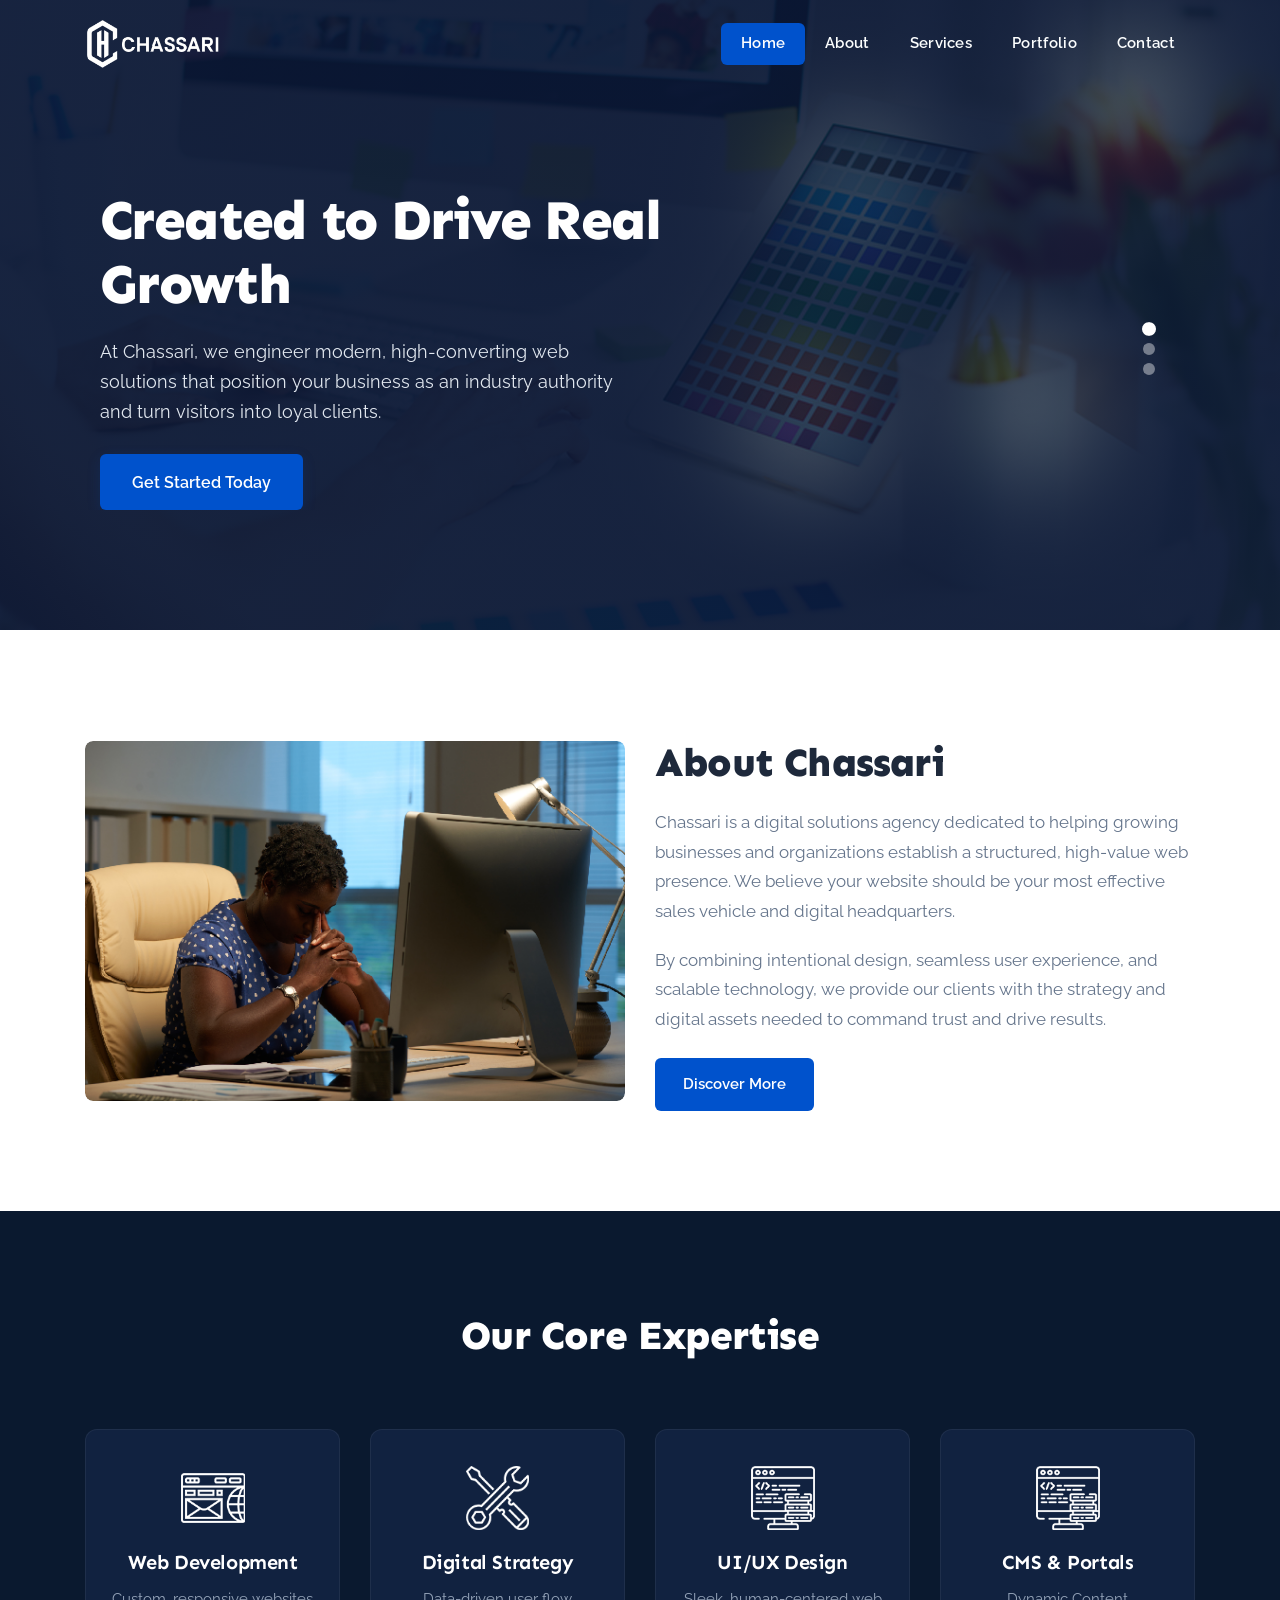
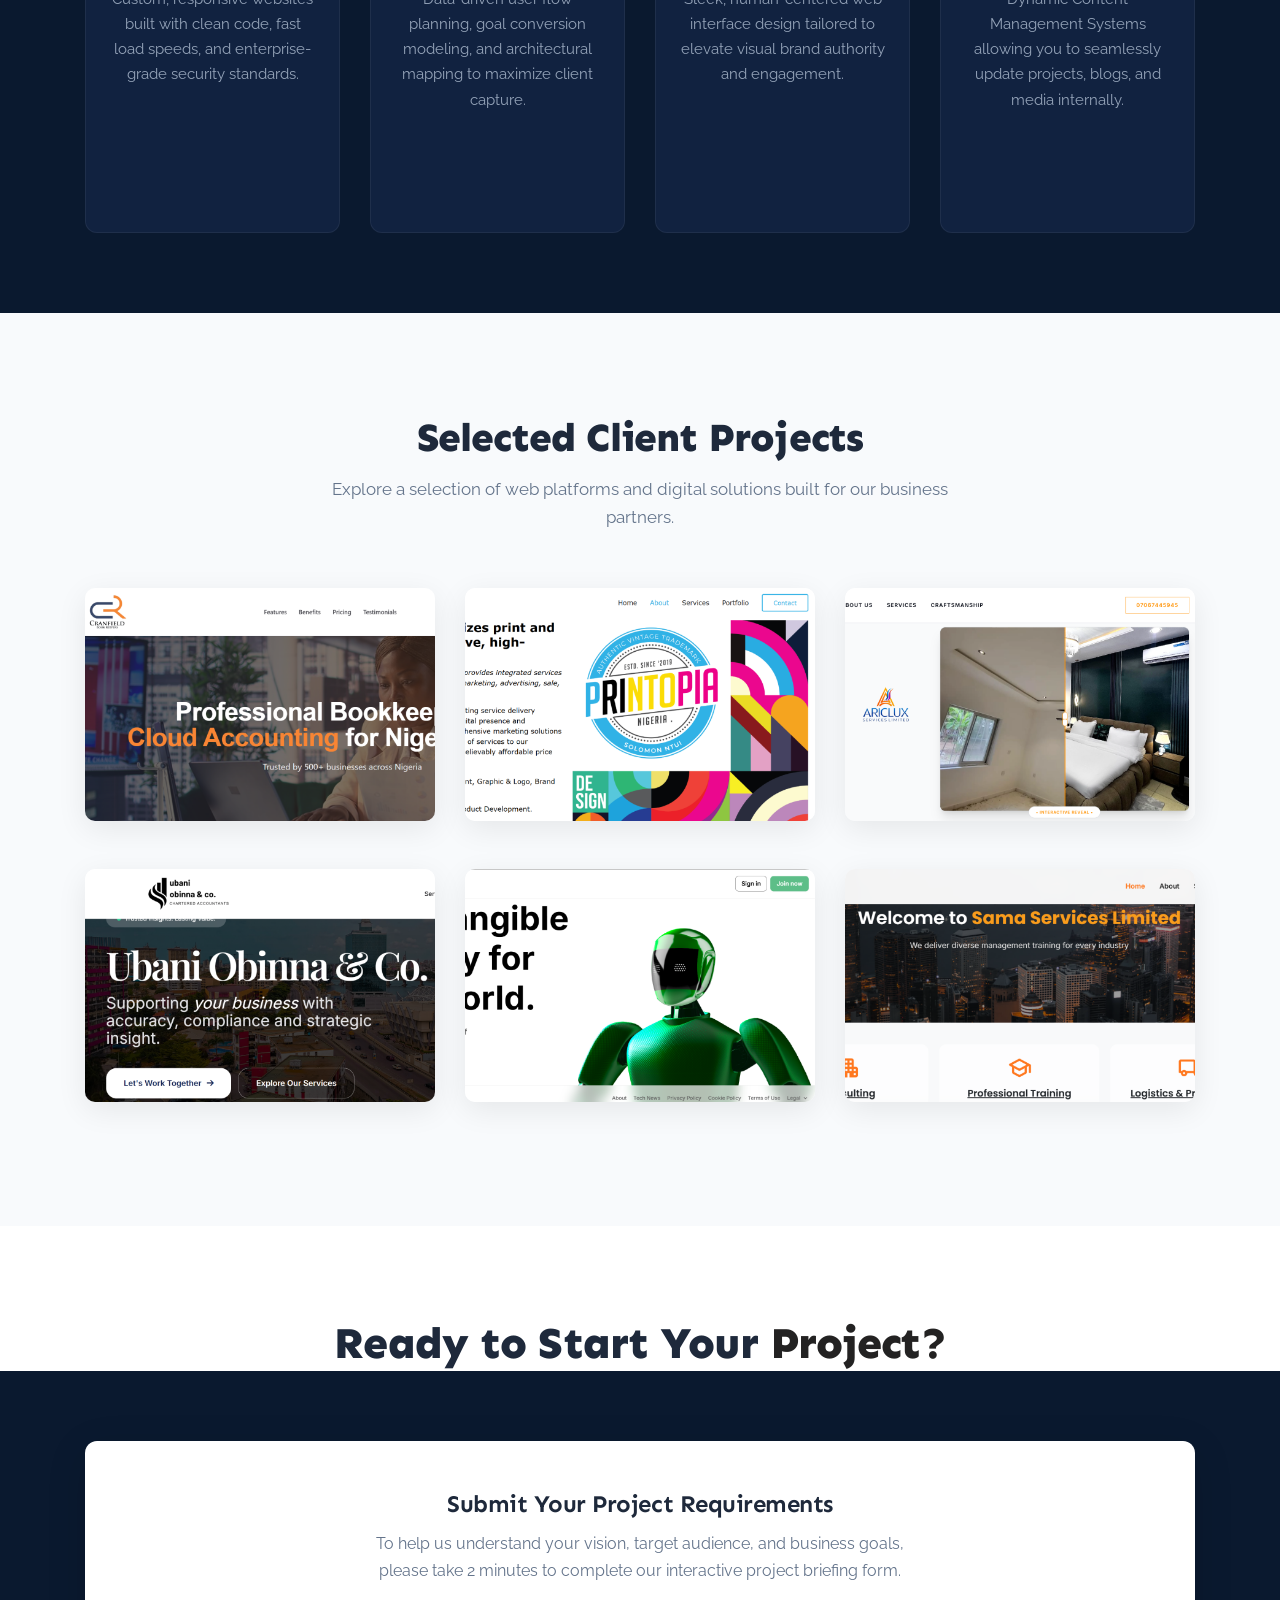
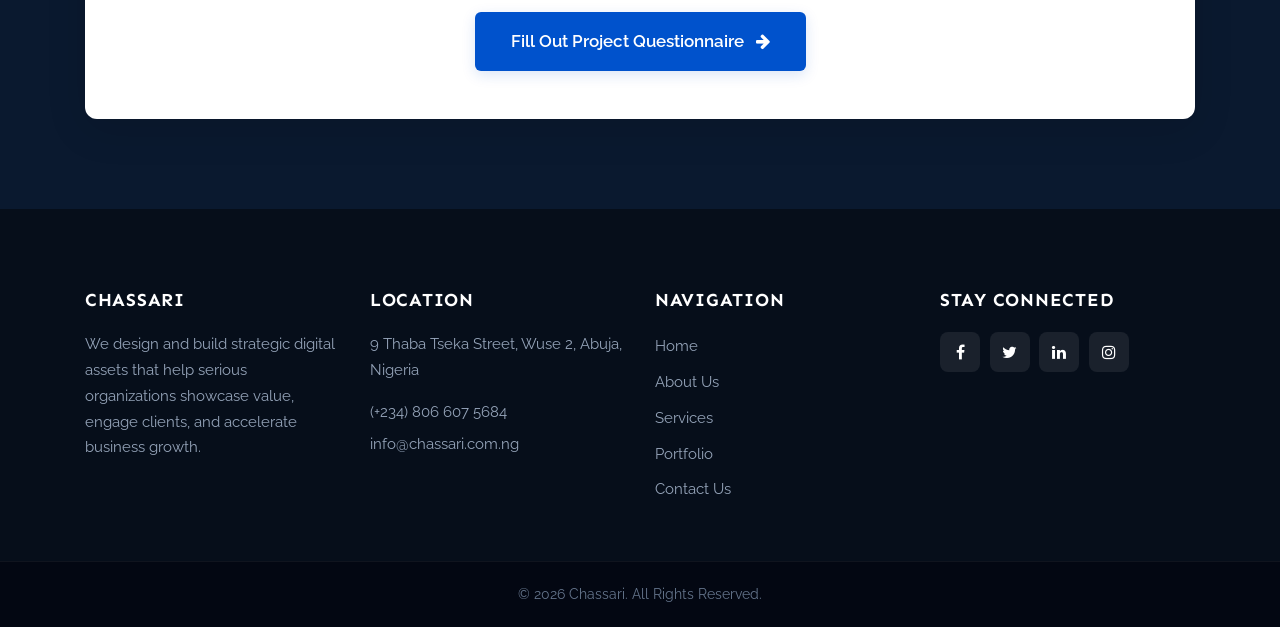
<file: index.html>
<!DOCTYPE html>
<html lang="en">
<head>
   <meta charset="utf-8">
   <meta http-equiv="X-UA-Compatible" content="IE=edge">
   <meta name="viewport" content="width=device-width, initial-scale=1, maximum-scale=5">
   <title>Chassari | Web Design & Digital Growth Solutions</title>
   <meta name="keywords" content="web design abuja, web development nigeria, business websites, digital agency abuja, custom websites">
   <meta name="description" content="Chassari builds modern, high-converting websites designed to help structured businesses generate leads and scale online.">
   <meta name="author" content="Chassari">
   <link rel="stylesheet" type="text/css" href="css/bootstrap.min.css">
   <link rel="stylesheet" type="text/css" href="css/style.css">
   <link rel="stylesheet" href="css/responsive.css">
   <link rel="icon" href="images/favicon.png" type="image/png">
   <link rel="apple-touch-icon" href="images/favicon.png">
   <link rel="stylesheet" href="https://netdna.bootstrapcdn.com/font-awesome/4.0.3/css/font-awesome.css">
   <link href="https://fonts.googleapis.com/css2?family=Raleway:wght@400;500;600;700;800&family=Sen:wght@400;700;800&display=swap" rel="stylesheet">
</head>
<body>
   <!-- Header + Banner -->
   <div class="header_section">
      <div class="container">
         <nav class="navbar navbar-expand-lg navbar-light bg-light">
            <div class="logo">
               <a href="index.html"><img src="images/logo.png" alt="Chassari Logo"></a>
            </div>
            <button class="navbar-toggler" type="button" data-toggle="collapse" data-target="#navbarSupportedContent" aria-controls="navbarSupportedContent" aria-expanded="false" aria-label="Toggle navigation">
               <span class="navbar-toggler-icon"></span>
            </button>
            <div class="collapse navbar-collapse" id="navbarSupportedContent">
               <ul class="navbar-nav ml-auto">
                  <li class="nav-item active">
                     <a class="nav-link" href="index.html">Home</a>
                  </li>
                  <li class="nav-item">
                     <a class="nav-link" href="about.html">About</a>
                  </li>
                  <li class="nav-item">
                     <a class="nav-link" href="services.html">Services</a>
                  </li>
                  <li class="nav-item">
                     <a class="nav-link" href="portfolio.html">Portfolio</a>
                  </li>
                  <li class="nav-item">
                     <a class="nav-link" href="contact.html">Contact</a>
                  </li>
				  
               </ul>
            </div>
         </nav>
      </div>

      <div class="banner_section layout_padding">
         <section class="slide-wrapper">
            <div class="container">
               <div id="myCarousel" class="carousel slide" data-ride="carousel">
                  <ol class="carousel-indicators">
                     <li data-target="#myCarousel" data-slide-to="0" class="active"></li>
                     <li data-target="#myCarousel" data-slide-to="1"></li>
                     <li data-target="#myCarousel" data-slide-to="2"></li>
                  </ol>
                  <div class="carousel-inner">
                     <div class="carousel-item active">
                        <div class="container">
                           <div class="row">
                              <div class="col-sm-12">
                                 <div class="banner_taital_main">
                                    <h1 class="banner_taital">Created to Drive Real Growth</h1>
                                    <p class="banner_text">At Chassari, we engineer modern, high-converting web solutions that position your business as an industry authority and turn visitors into loyal clients.</p>
                                    <div class="btn_main">
                                       <div class="contact_bt"><a href="contact.html">Get Started Today</a></div>
                                    </div>
                                 </div>
                              </div>
                           </div>
                        </div>
                     </div>
                     <div class="carousel-item">
                        <div class="container">
                           <div class="row">
                              <div class="col-sm-12">
                                 <div class="banner_taital_main">
                                    <h1 class="banner_taital">Transform Your Online Presence</h1>
                                    <p class="banner_text">Move beyond basic templates. We create bespoke digital platforms structured specifically around your unique operational goals.</p>
                                    <div class="contact_bt"><a href="portfolio.html">View Our Work</a></div>
                                 </div>
                              </div>
                           </div>
                        </div>
                     </div>
                     <div class="carousel-item">
                        <div class="container">
                           <div class="row">
                              <div class="col-sm-12">
                                 <div class="banner_taital_main">
                                    <h1 class="banner_taital">High-Impact Web Presence</h1>
                                    <p class="banner_text">From corporate brands to dynamic organizations, we build fast, secure, and responsive web platforms that deliver high return on investment.</p>
                                    <div class="contact_bt"><a href="contact.html">Request a Proposal</a></div>
                                 </div>
                              </div>
                           </div>
                        </div>
                     </div>
                  </div>
               </div>
            </div>
         </section>
      </div>
   </div>

   <!-- About -->
   <div class="about_section layout_padding">
      <div class="container">
         <div class="row align-items-center">
            <div class="col-md-6">
               <div class="about_img"><img src="images/about-img.png" alt="About Chassari"></div>
            </div>
            <div class="col-md-6">
               <h1 class="about_taital">About Chassari</h1>
               <p class="about_text">Chassari is a digital solutions agency dedicated to helping growing businesses and organizations establish a structured, high-value web presence. We believe your website should be your most effective sales vehicle and digital headquarters.</p>
               <p class="about_text">By combining intentional design, seamless user experience, and scalable technology, we provide our clients with the strategy and digital assets needed to command trust and drive results.</p>
               <div class="read_bt_1"><a href="about.html">Discover More</a></div>
            </div>
         </div>
      </div>
   </div>

   <!-- Services -->
   <div class="services_section layout_padding">
      <div class="container">
         <div class="row">
            <div class="col-sm-12">
               <h1 class="services_taital">Our Core Expertise</h1>
            </div>
         </div>
         <div class="services_section_2">
            <div class="row">
               <div class="col-lg-3 col-sm-6">
                  <div class="box_main">
                     <div class="service_img"><img src="images/icon-1.png" alt="Web Development Icon"></div>
                     <h4 class="development_text">Web Development</h4>
                     <p class="services_text">Custom, responsive websites built with clean code, fast load speeds, and enterprise-grade security standards.</p>
                     <div class="readmore_bt"><a href="services.html">Learn More</a></div>
                  </div>
               </div>
               <div class="col-lg-3 col-sm-6">
                  <div class="box_main">
                     <div class="service_img"><img src="images/icon-2.png" alt="Strategy Icon"></div>
                     <h4 class="development_text">Digital Strategy</h4>
                     <p class="services_text">Data-driven user flow planning, goal conversion modeling, and architectural mapping to maximize client capture.</p>
                     <div class="readmore_bt"><a href="services.html">Learn More</a></div>
                  </div>
               </div>
               <div class="col-lg-3 col-sm-6">
                  <div class="box_main">
                     <div class="service_img"><img src="images/icon-3.png" alt="UI/UX Design Icon"></div>
                     <h4 class="development_text">UI/UX Design</h4>
                     <p class="services_text">Sleek, human-centered web interface design tailored to elevate visual brand authority and engagement.</p>
                     <div class="readmore_bt"><a href="services.html">Learn More</a></div>
                  </div>
               </div>
               <div class="col-lg-3 col-sm-6">
                  <div class="box_main">
                     <div class="service_img"><img src="images/icon-3.png" alt="CMS Solutions Icon"></div>
                     <h4 class="development_text">CMS & Portals</h4>
                     <p class="services_text">Dynamic Content Management Systems allowing you to seamlessly update projects, blogs, and media internally.</p>
                     <div class="readmore_bt"><a href="services.html">Learn More</a></div>
                  </div>
               </div>
            </div>
         </div>
      </div>
   </div>

   <!-- Portfolio -->
   <div class="portfolio_section layout_padding">
      <div class="container">
         <div class="row">
            <div class="col-md-12">
               <h1 class="portfolio_taital">Selected Client Projects</h1>
               <p class="portfolio_text">Explore a selection of web platforms and digital solutions built for our business partners.</p>
            </div>
         </div>
      </div>
      <div class="portfolio_section_2 layout_padding">
         <div class="container">
            <div class="pets_section">
               <div class="pets_section_2">
                  <div class="row">
                     <div class="col-md-4">
                        <div class="container_main">
                           <img src="images/img-1.png" alt="Cranfield Bookkeepers" class="image">
                           <a href="https://cranfieldbookkeepers.com" target="_blank" rel="noopener noreferrer">
                              <div class="overlay">
                                 <div class="text">
                                    <h4 class="some_text"><i class="fa fa-link" aria-hidden="true"></i></h4>
                                    <h4 class="some_text">Cranfield Bookkeepers</h4>
                                 </div>
                              </div>
                           </a>
                        </div>
                     </div>
                     <div class="col-md-4">
                        <div class="container_main">
                           <img src="images/img-2.png" alt="Printopia" class="image">
                           <a href="https://printopialtd.com" target="_blank" rel="noopener noreferrer">
                              <div class="overlay">
                                 <div class="text">
                                    <h4 class="some_text"><i class="fa fa-link" aria-hidden="true"></i></h4>
                                    <h4 class="some_text">Printopia</h4>
                                 </div>
                              </div>
                           </a>
                        </div>
                     </div>
                     <div class="col-md-4">
                        <div class="container_main">
                           <img src="images/img-3.png" alt="AricLux Services" class="image">
                           <a href="https://aricluxservices.com/" target="_blank" rel="noopener noreferrer">
                              <div class="overlay">
                                 <div class="text">
                                    <h4 class="some_text"><i class="fa fa-link" aria-hidden="true"></i></h4>
                                    <h4 class="some_text">AricLux Services</h4>
                                 </div>
                              </div>
                           </a>
                        </div>
                     </div>
                  </div>
               </div>
               <div class="pets_section_2">
                  <div class="row">
                     <div class="col-md-4">
                        <div class="container_main">
                           <img src="images/img-5.png" alt="Ubani Obinna & Co" class="image">
                           <a href="https://ubaniobinna.com" target="_blank" rel="noopener noreferrer">
                              <div class="overlay">
                                 <div class="text">
                                    <h4 class="some_text"><i class="fa fa-link" aria-hidden="true"></i></h4>
                                    <h4 class="some_text">Ubani Obinna & Co</h4>
                                 </div>
                              </div>
                           </a>
                        </div>
                     </div>
                     <div class="col-md-4">
                        <div class="container_main">
                           <img src="images/img-6.png" alt="Nuodex" class="image">
                           <a href="https://nuodex.com/" target="_blank" rel="noopener noreferrer">
                              <div class="overlay">
                                 <div class="text">
                                    <h4 class="some_text"><i class="fa fa-link" aria-hidden="true"></i></h4>
                                    <h4 class="some_text">Nuodex</h4>
                                 </div>
                              </div>
                           </a>
                        </div>
                     </div>
                     <div class="col-md-4">
                        <div class="container_main">
                           <img src="images/img-4.png" alt="Sama Services" class="image">
                           <a href="https://samaservicesltd.com" target="_blank" rel="noopener noreferrer">
                              <div class="overlay">
                                 <div class="text">
                                    <h4 class="some_text"><i class="fa fa-link" aria-hidden="true"></i></h4>
                                    <h4 class="some_text">Sama Services</h4>
                                 </div>
                              </div>
                           </a>
                        </div>
                     </div>
                  </div>
               </div>
            </div>
         </div>
      </div>
   </div>

   <!-- Contact CTA -->
   <div class="contact_section layout_padding">
      <div class="container">
         <div class="row">
            <div class="col-sm-12">
               <h1 class="contact_taital">Ready to Start Your <span style="color: #232222;">Project?</span></h1>
            </div>
         </div>
      </div>
   </div>
   <div class="contact_section_2">
      <div class="container">
         <div class="row">
            <div class="col-md-12">
               <div class="mail_section map_form_container">
                  <h2>Submit Your Project Requirements</h2>
                  <p>To help us understand your vision, target audience, and business goals, please take 2 minutes to complete our interactive project briefing form.</p>
                  <div>
                     <a href="https://forms.gle/LERHm6ijwCFLnTqZA" target="_blank" rel="noopener noreferrer" class="send_bt active">
                        Fill Out Project Questionnaire <i class="fa fa-arrow-right" aria-hidden="true" style="margin-left: 8px;"></i>
                     </a>
                  </div>
               </div>
            </div>
         </div>
      </div>
   </div>

   <!-- Footer -->
   <div class="footer_section layout_padding">
      <div class="container">
         <div class="footer_section_2">
            <div class="row">
               <div class="col-lg-3 col-sm-6">
                  <h2 class="useful_text">Chassari</h2>
                  <p class="lorem_text">We design and build strategic digital assets that help serious organizations showcase value, engage clients, and accelerate business growth.</p>
               </div>
               <div class="col-lg-3 col-sm-6">
                  <h2 class="useful_text">Location</h2>
                  <p class="dummy_text">9 Thaba Tseka Street, Wuse 2, Abuja, Nigeria</p>
                  <div class="location_text"><a href="tel:+2348066075684">(+234) 806 607 5684</a></div>
                  <div class="location_text"><a href="mailto:info@chassari.com.ng">info@chassari.com.ng</a></div>
               </div>
               <div class="col-lg-3 col-sm-6">
                  <h2 class="useful_text">Navigation</h2>
                  <div class="footer_menu">
                     <ul>
                        <li><a href="index.html">Home</a></li>
                        <li><a href="about.html">About Us</a></li>
                        <li><a href="services.html">Services</a></li>
                        <li><a href="portfolio.html">Portfolio</a></li>
                        <li><a href="contact.html">Contact Us</a></li>
                     </ul>
                  </div>
               </div>
               <div class="col-lg-3 col-sm-6">
                  <h2 class="useful_text">Stay Connected</h2>
                  <div class="social_icon">
                     <ul>
                        <li><a href="#" aria-label="Facebook"><i class="fa fa-facebook" aria-hidden="true"></i></a></li>
                        <li><a href="#" aria-label="Twitter"><i class="fa fa-twitter" aria-hidden="true"></i></a></li>
                        <li><a href="#" aria-label="LinkedIn"><i class="fa fa-linkedin" aria-hidden="true"></i></a></li>
                        <li><a href="#" aria-label="Instagram"><i class="fa fa-instagram" aria-hidden="true"></i></a></li>
                     </ul>
                  </div>
               </div>
            </div>
         </div>
      </div>
   </div>

   <div class="copyright_section">
      <div class="container">
         <div class="row">
            <div class="col-sm-12">
               <p class="copyright_text">&copy; 2026 Chassari. All Rights Reserved.</p>
            </div>
         </div>
      </div>
   </div>

   <script src="js/jquery.min.js"></script>
   <script src="js/popper.min.js"></script>
   <script src="js/bootstrap.bundle.min.js"></script>
   <script src="js/jquery-3.0.0.min.js"></script>
   <script src="js/plugin.js"></script>
</body>
</html>
</file>
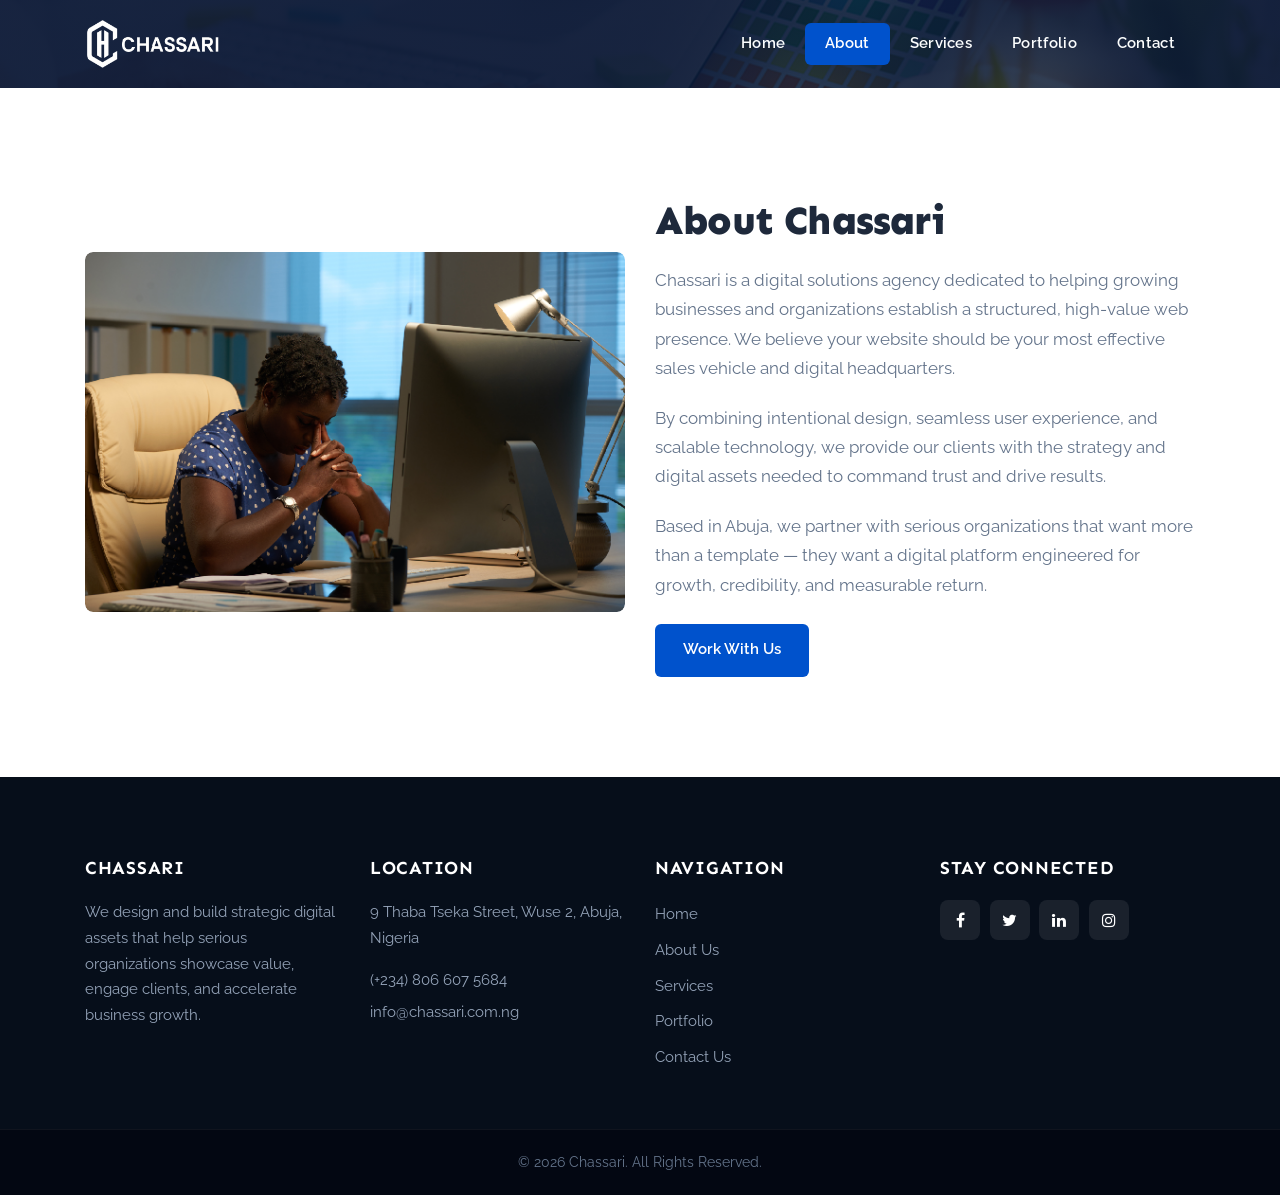
<file: about.html>
<!DOCTYPE html>
<html lang="en">
<head>
   <meta charset="utf-8">
   <meta http-equiv="X-UA-Compatible" content="IE=edge">
   <meta name="viewport" content="width=device-width, initial-scale=1, maximum-scale=5">
   <title>About Us | Chassari – Web Design & Digital Growth</title>
   <meta name="keywords" content="about chassari, web design abuja, digital agency nigeria">
   <meta name="description" content="Learn about Chassari – a digital solutions agency helping businesses build high-value web presence and drive growth.">
   <meta name="author" content="Chassari">
   <link rel="stylesheet" type="text/css" href="css/bootstrap.min.css">
   <link rel="stylesheet" type="text/css" href="css/style.css">
   <link rel="stylesheet" href="css/responsive.css">
   <link rel="icon" href="images/favicon.png" type="image/png">
   <link rel="apple-touch-icon" href="images/favicon.png">
   <link rel="stylesheet" href="https://netdna.bootstrapcdn.com/font-awesome/4.0.3/css/font-awesome.css">
   <link href="https://fonts.googleapis.com/css2?family=Raleway:wght@400;500;600;700;800&family=Sen:wght@400;700;800&display=swap" rel="stylesheet">
</head>
<body>
   <div class="header_section">
      <div class="container">
         <nav class="navbar navbar-expand-lg navbar-light bg-light">
            <div class="logo">
               <a href="index.html"><img src="images/logo.png" alt="Chassari Logo"></a>
            </div>
            <button class="navbar-toggler" type="button" data-toggle="collapse" data-target="#navbarSupportedContent" aria-controls="navbarSupportedContent" aria-expanded="false" aria-label="Toggle navigation">
               <span class="navbar-toggler-icon"></span>
            </button>
            <div class="collapse navbar-collapse" id="navbarSupportedContent">
               <ul class="navbar-nav ml-auto">
                  <li class="nav-item">
                     <a class="nav-link" href="index.html">Home</a>
                  </li>
                  <li class="nav-item active">
                     <a class="nav-link" href="about.html">About</a>
                  </li>
                  <li class="nav-item">
                     <a class="nav-link" href="services.html">Services</a>
                  </li>
                  <li class="nav-item">
                     <a class="nav-link" href="portfolio.html">Portfolio</a>
                  </li>
                  <li class="nav-item">
                     <a class="nav-link" href="contact.html">Contact</a>
                  </li>
               </ul>
            </div>
         </nav>
      </div>
   </div>

   <div class="about_section layout_padding">
      <div class="container">
         <div class="row align-items-center">
            <div class="col-md-6">
               <div class="about_img"><img src="images/about-img.png" alt="About Chassari"></div>
            </div>
            <div class="col-md-6">
               <h1 class="about_taital">About Chassari</h1>
               <p class="about_text">Chassari is a digital solutions agency dedicated to helping growing businesses and organizations establish a structured, high-value web presence. We believe your website should be your most effective sales vehicle and digital headquarters.</p>
               <p class="about_text">By combining intentional design, seamless user experience, and scalable technology, we provide our clients with the strategy and digital assets needed to command trust and drive results.</p>
               <p class="about_text">Based in Abuja, we partner with serious organizations that want more than a template — they want a digital platform engineered for growth, credibility, and measurable return.</p>
               <div class="read_bt_1"><a href="contact.html">Work With Us</a></div>
            </div>
         </div>
      </div>
   </div>

   <div class="footer_section layout_padding">
      <div class="container">
         <div class="footer_section_2">
            <div class="row">
               <div class="col-lg-3 col-sm-6">
                  <h2 class="useful_text">Chassari</h2>
                  <p class="lorem_text">We design and build strategic digital assets that help serious organizations showcase value, engage clients, and accelerate business growth.</p>
               </div>
               <div class="col-lg-3 col-sm-6">
                  <h2 class="useful_text">Location</h2>
                  <p class="dummy_text">9 Thaba Tseka Street, Wuse 2, Abuja, Nigeria</p>
                  <div class="location_text"><a href="tel:+2348066075684">(+234) 806 607 5684</a></div>
                  <div class="location_text"><a href="mailto:info@chassari.com.ng">info@chassari.com.ng</a></div>
               </div>
               <div class="col-lg-3 col-sm-6">
                  <h2 class="useful_text">Navigation</h2>
                  <div class="footer_menu">
                     <ul>
                        <li><a href="index.html">Home</a></li>
                        <li><a href="about.html">About Us</a></li>
                        <li><a href="services.html">Services</a></li>
                        <li><a href="portfolio.html">Portfolio</a></li>
                        <li><a href="contact.html">Contact Us</a></li>
                     </ul>
                  </div>
               </div>
               <div class="col-lg-3 col-sm-6">
                  <h2 class="useful_text">Stay Connected</h2>
                  <div class="social_icon">
                     <ul>
                        <li><a href="#" aria-label="Facebook"><i class="fa fa-facebook" aria-hidden="true"></i></a></li>
                        <li><a href="#" aria-label="Twitter"><i class="fa fa-twitter" aria-hidden="true"></i></a></li>
                        <li><a href="#" aria-label="LinkedIn"><i class="fa fa-linkedin" aria-hidden="true"></i></a></li>
                        <li><a href="#" aria-label="Instagram"><i class="fa fa-instagram" aria-hidden="true"></i></a></li>
                     </ul>
                  </div>
               </div>
            </div>
         </div>
      </div>
   </div>

   <div class="copyright_section">
      <div class="container">
         <div class="row">
            <div class="col-sm-12">
               <p class="copyright_text">&copy; 2026 Chassari. All Rights Reserved.</p>
            </div>
         </div>
      </div>
   </div>

   <script src="js/jquery.min.js"></script>
   <script src="js/popper.min.js"></script>
   <script src="js/bootstrap.bundle.min.js"></script>
   <script src="js/jquery-3.0.0.min.js"></script>
   <script src="js/plugin.js"></script>
</body>
</html>
</file>
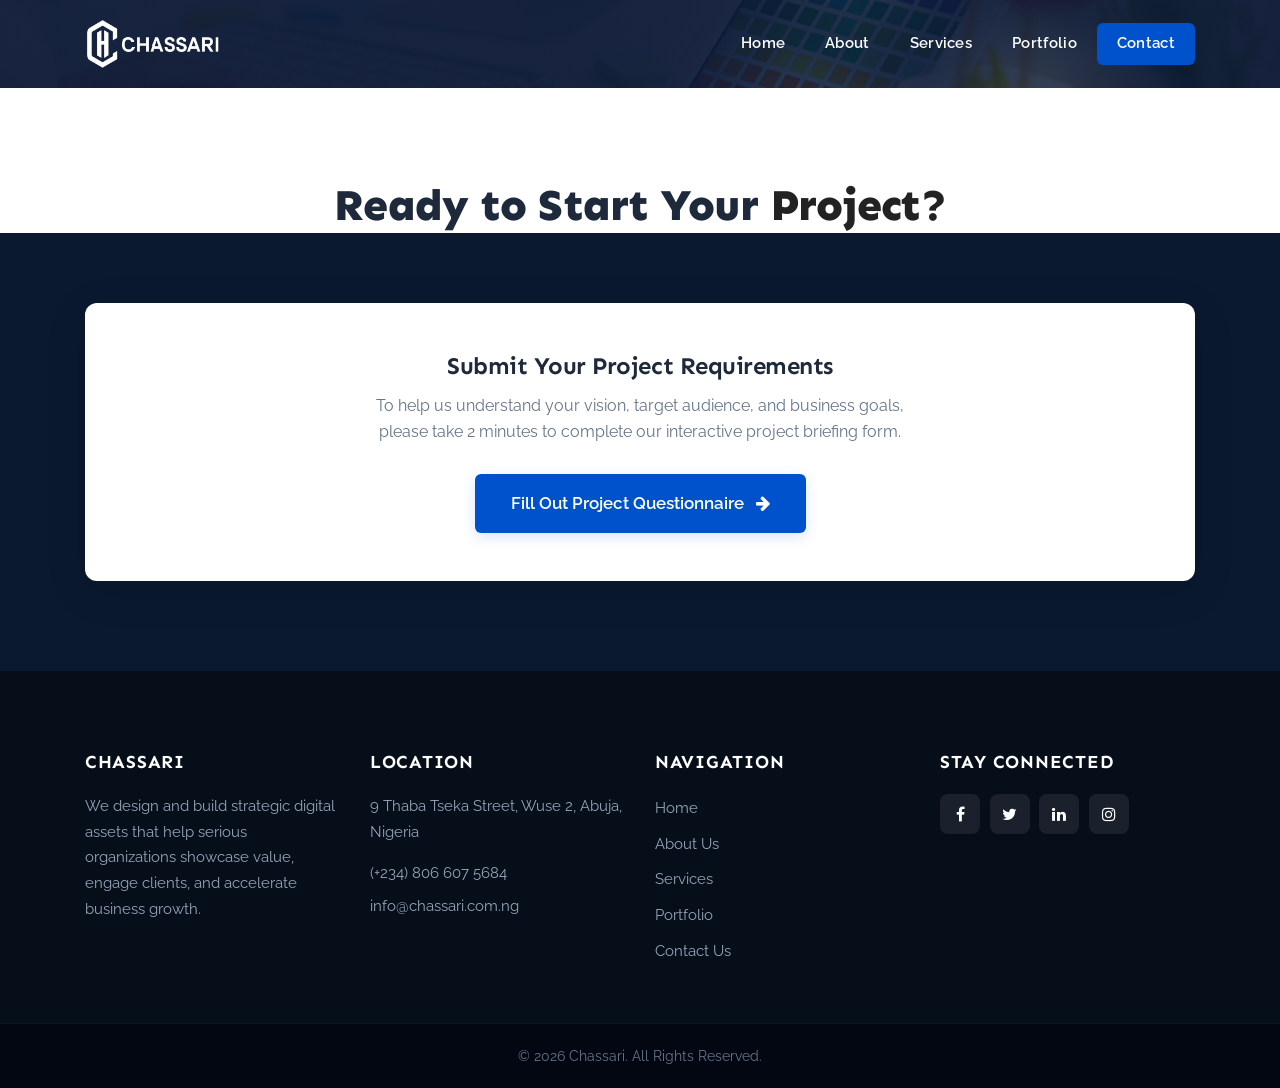
<file: contact.html>
<!DOCTYPE html>
<html lang="en">
<head>
   <meta charset="utf-8">
   <meta http-equiv="X-UA-Compatible" content="IE=edge">
   <meta name="viewport" content="width=device-width, initial-scale=1, maximum-scale=5">
   <title>Contact | Chassari – Start Your Project</title>
   <meta name="keywords" content="contact chassari, web design quote, project brief abuja">
   <meta name="description" content="Ready to start your project? Submit your requirements via our project questionnaire or reach out to the Chassari team in Abuja.">
   <meta name="author" content="Chassari">
   <link rel="stylesheet" type="text/css" href="css/bootstrap.min.css">
   <link rel="stylesheet" type="text/css" href="css/style.css">
   <link rel="stylesheet" href="css/responsive.css">
   <link rel="icon" href="images/favicon.png" type="image/png">
   <link rel="apple-touch-icon" href="images/favicon.png">
   <link rel="stylesheet" href="https://netdna.bootstrapcdn.com/font-awesome/4.0.3/css/font-awesome.css">
   <link href="https://fonts.googleapis.com/css2?family=Raleway:wght@400;500;600;700;800&family=Sen:wght@400;700;800&display=swap" rel="stylesheet">
</head>
<body>
   <div class="header_section">
      <div class="container">
         <nav class="navbar navbar-expand-lg navbar-light bg-light">
            <div class="logo">
               <a href="index.html"><img src="images/logo.png" alt="Chassari Logo"></a>
            </div>
            <button class="navbar-toggler" type="button" data-toggle="collapse" data-target="#navbarSupportedContent" aria-controls="navbarSupportedContent" aria-expanded="false" aria-label="Toggle navigation">
               <span class="navbar-toggler-icon"></span>
            </button>
            <div class="collapse navbar-collapse" id="navbarSupportedContent">
               <ul class="navbar-nav ml-auto">
                  <li class="nav-item">
                     <a class="nav-link" href="index.html">Home</a>
                  </li>
                  <li class="nav-item">
                     <a class="nav-link" href="about.html">About</a>
                  </li>
                  <li class="nav-item">
                     <a class="nav-link" href="services.html">Services</a>
                  </li>
                  <li class="nav-item">
                     <a class="nav-link" href="portfolio.html">Portfolio</a>
                  </li>
                  <li class="nav-item active">
                     <a class="nav-link" href="contact.html">Contact</a>
                  </li>
               </ul>
            </div>
         </nav>
      </div>
   </div>

   <div class="contact_section layout_padding">
      <div class="container">
         <div class="row">
            <div class="col-sm-12">
               <h1 class="contact_taital">Ready to Start Your <span style="color: #232222;">Project?</span></h1>
            </div>
         </div>
      </div>
   </div>
   <div class="contact_section_2">
      <div class="container">
         <div class="row">
            <div class="col-md-12">
               <div class="mail_section map_form_container">
                  <h2>Submit Your Project Requirements</h2>
                  <p>To help us understand your vision, target audience, and business goals, please take 2 minutes to complete our interactive project briefing form.</p>
                  <div>
                     <a href="https://forms.gle/LERHm6ijwCFLnTqZA" target="_blank" rel="noopener noreferrer" class="send_bt active">
                        Fill Out Project Questionnaire <i class="fa fa-arrow-right" aria-hidden="true" style="margin-left: 8px;"></i>
                     </a>
                  </div>
               </div>
            </div>
         </div>
      </div>
   </div>

   <div class="footer_section layout_padding">
      <div class="container">
         <div class="footer_section_2">
            <div class="row">
               <div class="col-lg-3 col-sm-6">
                  <h2 class="useful_text">Chassari</h2>
                  <p class="lorem_text">We design and build strategic digital assets that help serious organizations showcase value, engage clients, and accelerate business growth.</p>
               </div>
               <div class="col-lg-3 col-sm-6">
                  <h2 class="useful_text">Location</h2>
                  <p class="dummy_text">9 Thaba Tseka Street, Wuse 2, Abuja, Nigeria</p>
                  <div class="location_text"><a href="tel:+2348066075684">(+234) 806 607 5684</a></div>
                  <div class="location_text"><a href="mailto:info@chassari.com.ng">info@chassari.com.ng</a></div>
               </div>
               <div class="col-lg-3 col-sm-6">
                  <h2 class="useful_text">Navigation</h2>
                  <div class="footer_menu">
                     <ul>
                        <li><a href="index.html">Home</a></li>
                        <li><a href="about.html">About Us</a></li>
                        <li><a href="services.html">Services</a></li>
                        <li><a href="portfolio.html">Portfolio</a></li>
                        <li><a href="contact.html">Contact Us</a></li>
                     </ul>
                  </div>
               </div>
               <div class="col-lg-3 col-sm-6">
                  <h2 class="useful_text">Stay Connected</h2>
                  <div class="social_icon">
                     <ul>
                        <li><a href="#" aria-label="Facebook"><i class="fa fa-facebook" aria-hidden="true"></i></a></li>
                        <li><a href="#" aria-label="Twitter"><i class="fa fa-twitter" aria-hidden="true"></i></a></li>
                        <li><a href="#" aria-label="LinkedIn"><i class="fa fa-linkedin" aria-hidden="true"></i></a></li>
                        <li><a href="#" aria-label="Instagram"><i class="fa fa-instagram" aria-hidden="true"></i></a></li>
                     </ul>
                  </div>
               </div>
            </div>
         </div>
      </div>
   </div>

   <div class="copyright_section">
      <div class="container">
         <div class="row">
            <div class="col-sm-12">
               <p class="copyright_text">&copy; 2026 Chassari. All Rights Reserved.</p>
            </div>
         </div>
      </div>
   </div>

   <script src="js/jquery.min.js"></script>
   <script src="js/popper.min.js"></script>
   <script src="js/bootstrap.bundle.min.js"></script>
   <script src="js/jquery-3.0.0.min.js"></script>
   <script src="js/plugin.js"></script>
</body>
</html>
</file>
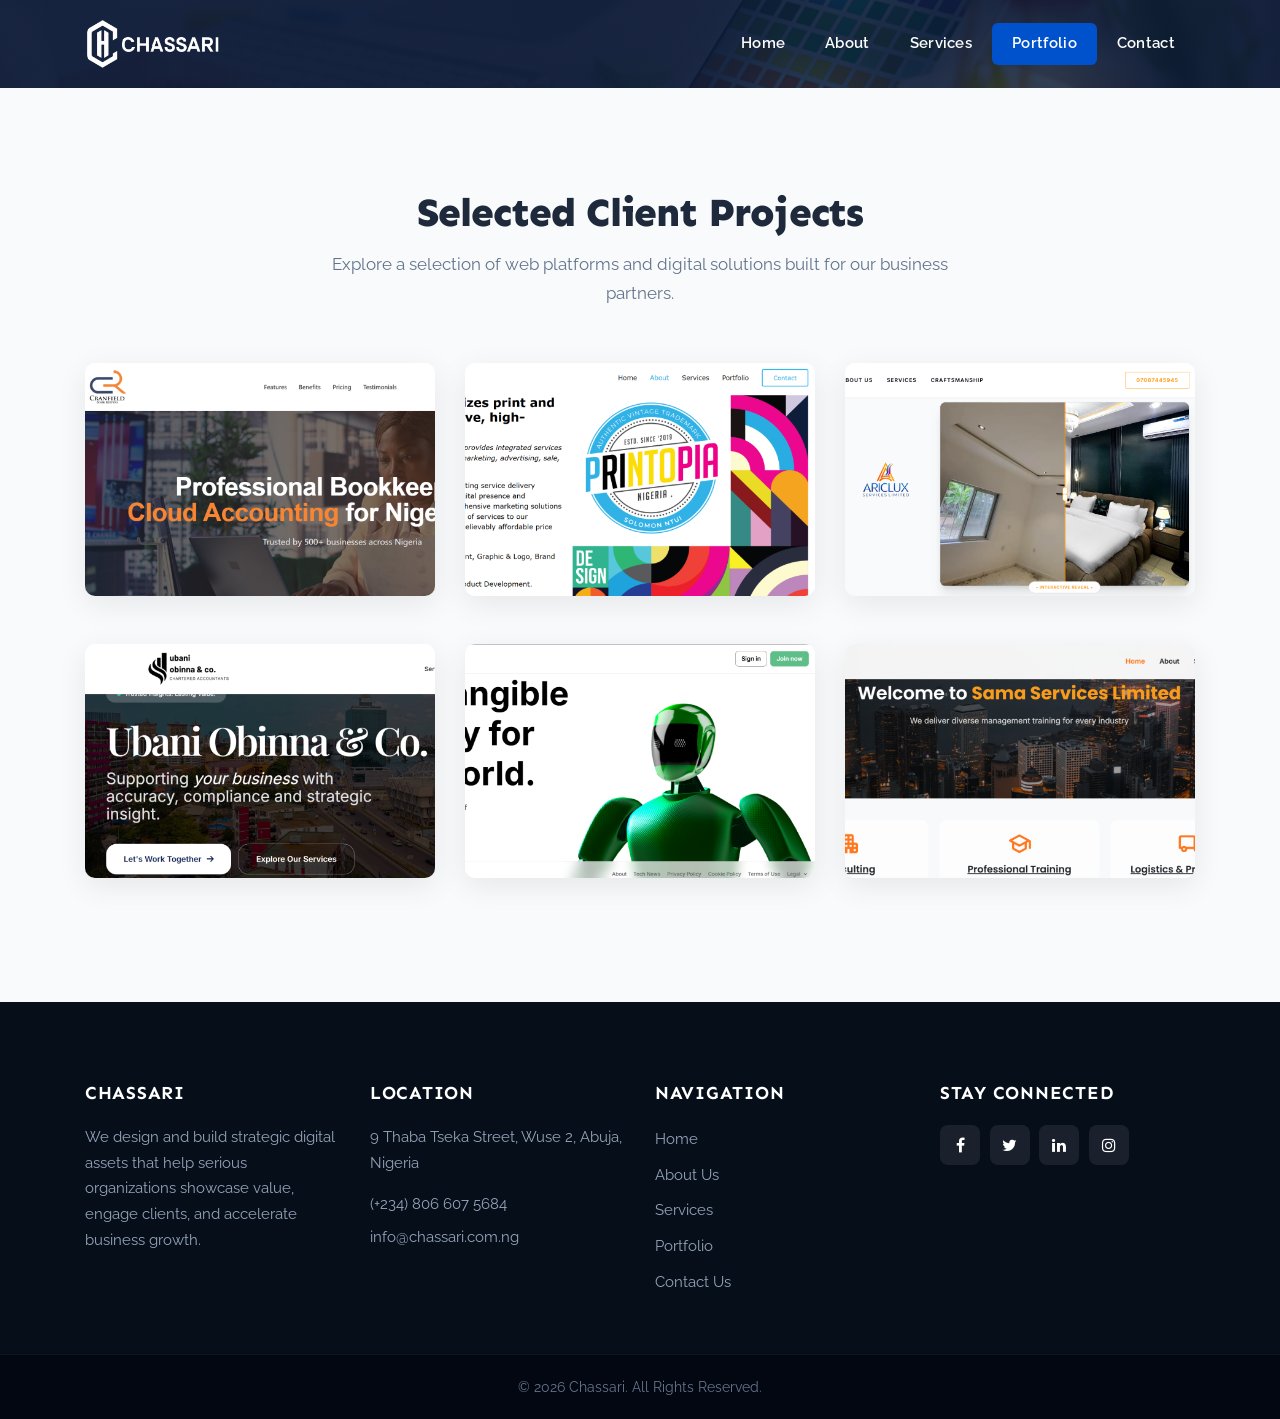
<file: portfolio.html>
<!DOCTYPE html>
<html lang="en">
<head>
   <meta charset="utf-8">
   <meta http-equiv="X-UA-Compatible" content="IE=edge">
   <meta name="viewport" content="width=device-width, initial-scale=1, maximum-scale=5">
   <title>Portfolio | Chassari – Selected Client Projects</title>
   <meta name="keywords" content="chassari portfolio, web design projects, abuja websites">
   <meta name="description" content="Explore selected web platforms and digital solutions built by Chassari for business partners across Nigeria.">
   <meta name="author" content="Chassari">
   <link rel="stylesheet" type="text/css" href="css/bootstrap.min.css">
   <link rel="stylesheet" type="text/css" href="css/style.css">
   <link rel="stylesheet" href="css/responsive.css">
   <link rel="icon" href="images/favicon.png" type="image/png">
   <link rel="apple-touch-icon" href="images/favicon.png">
   <link rel="stylesheet" href="https://netdna.bootstrapcdn.com/font-awesome/4.0.3/css/font-awesome.css">
   <link href="https://fonts.googleapis.com/css2?family=Raleway:wght@400;500;600;700;800&family=Sen:wght@400;700;800&display=swap" rel="stylesheet">
</head>
<body>
   <div class="header_section">
      <div class="container">
         <nav class="navbar navbar-expand-lg navbar-light bg-light">
            <div class="logo">
               <a href="index.html"><img src="images/logo.png" alt="Chassari Logo"></a>
            </div>
            <button class="navbar-toggler" type="button" data-toggle="collapse" data-target="#navbarSupportedContent" aria-controls="navbarSupportedContent" aria-expanded="false" aria-label="Toggle navigation">
               <span class="navbar-toggler-icon"></span>
            </button>
            <div class="collapse navbar-collapse" id="navbarSupportedContent">
               <ul class="navbar-nav ml-auto">
                  <li class="nav-item">
                     <a class="nav-link" href="index.html">Home</a>
                  </li>
                  <li class="nav-item">
                     <a class="nav-link" href="about.html">About</a>
                  </li>
                  <li class="nav-item">
                     <a class="nav-link" href="services.html">Services</a>
                  </li>
                  <li class="nav-item active">
                     <a class="nav-link" href="portfolio.html">Portfolio</a>
                  </li>
                  <li class="nav-item">
                     <a class="nav-link" href="contact.html">Contact</a>
                  </li>
               </ul>
            </div>
         </nav>
      </div>
   </div>

   <div class="portfolio_section layout_padding">
      <div class="container">
         <div class="row">
            <div class="col-md-12">
               <h1 class="portfolio_taital">Selected Client Projects</h1>
               <p class="portfolio_text">Explore a selection of web platforms and digital solutions built for our business partners.</p>
            </div>
         </div>
      </div>
      <div class="portfolio_section_2 layout_padding">
         <div class="container">
            <div class="pets_section">
               <div class="pets_section_2">
                  <div class="row">
                     <div class="col-md-4">
                        <div class="container_main">
                           <img src="images/img-1.png" alt="Cranfield Bookkeepers" class="image">
                           <a href="https://cranfieldbookkeepers.com" target="_blank" rel="noopener noreferrer">
                              <div class="overlay">
                                 <div class="text">
                                    <h4 class="some_text"><i class="fa fa-link" aria-hidden="true"></i></h4>
                                    <h4 class="some_text">Cranfield Bookkeepers</h4>
                                 </div>
                              </div>
                           </a>
                        </div>
                     </div>
                     <div class="col-md-4">
                        <div class="container_main">
                           <img src="images/img-2.png" alt="Printopia" class="image">
                           <a href="https://printopialtd.com" target="_blank" rel="noopener noreferrer">
                              <div class="overlay">
                                 <div class="text">
                                    <h4 class="some_text"><i class="fa fa-link" aria-hidden="true"></i></h4>
                                    <h4 class="some_text">Printopia</h4>
                                 </div>
                              </div>
                           </a>
                        </div>
                     </div>
                     <div class="col-md-4">
                        <div class="container_main">
                           <img src="images/img-3.png" alt="AricLux Services" class="image">
                           <a href="https://aricluxservices.com/" target="_blank" rel="noopener noreferrer">
                              <div class="overlay">
                                 <div class="text">
                                    <h4 class="some_text"><i class="fa fa-link" aria-hidden="true"></i></h4>
                                    <h4 class="some_text">AricLux Services</h4>
                                 </div>
                              </div>
                           </a>
                        </div>
                     </div>
                  </div>
               </div>
               <div class="pets_section_2">
                  <div class="row">
                     <div class="col-md-4">
                        <div class="container_main">
                           <img src="images/img-5.png" alt="Ubani Obinna & Co" class="image">
                           <a href="https://ubaniobinna.com" target="_blank" rel="noopener noreferrer">
                              <div class="overlay">
                                 <div class="text">
                                    <h4 class="some_text"><i class="fa fa-link" aria-hidden="true"></i></h4>
                                    <h4 class="some_text">Ubani Obinna & Co</h4>
                                 </div>
                              </div>
                           </a>
                        </div>
                     </div>
                     <div class="col-md-4">
                        <div class="container_main">
                           <img src="images/img-6.png" alt="Nuodex" class="image">
                           <a href="https://nuodex.com/" target="_blank" rel="noopener noreferrer">
                              <div class="overlay">
                                 <div class="text">
                                    <h4 class="some_text"><i class="fa fa-link" aria-hidden="true"></i></h4>
                                    <h4 class="some_text">Nuodex</h4>
                                 </div>
                              </div>
                           </a>
                        </div>
                     </div>
                     <div class="col-md-4">
                        <div class="container_main">
                           <img src="images/img-4.png" alt="Sama Services" class="image">
                           <a href="https://samaservicesltd.com" target="_blank" rel="noopener noreferrer">
                              <div class="overlay">
                                 <div class="text">
                                    <h4 class="some_text"><i class="fa fa-link" aria-hidden="true"></i></h4>
                                    <h4 class="some_text">Sama Services</h4>
                                 </div>
                              </div>
                           </a>
                        </div>
                     </div>
                  </div>
               </div>
            </div>
         </div>
      </div>
   </div>

   <div class="footer_section layout_padding">
      <div class="container">
         <div class="footer_section_2">
            <div class="row">
               <div class="col-lg-3 col-sm-6">
                  <h2 class="useful_text">Chassari</h2>
                  <p class="lorem_text">We design and build strategic digital assets that help serious organizations showcase value, engage clients, and accelerate business growth.</p>
               </div>
               <div class="col-lg-3 col-sm-6">
                  <h2 class="useful_text">Location</h2>
                  <p class="dummy_text">9 Thaba Tseka Street, Wuse 2, Abuja, Nigeria</p>
                  <div class="location_text"><a href="tel:+2348066075684">(+234) 806 607 5684</a></div>
                  <div class="location_text"><a href="mailto:info@chassari.com.ng">info@chassari.com.ng</a></div>
               </div>
               <div class="col-lg-3 col-sm-6">
                  <h2 class="useful_text">Navigation</h2>
                  <div class="footer_menu">
                     <ul>
                        <li><a href="index.html">Home</a></li>
                        <li><a href="about.html">About Us</a></li>
                        <li><a href="services.html">Services</a></li>
                        <li><a href="portfolio.html">Portfolio</a></li>
                        <li><a href="contact.html">Contact Us</a></li>
                     </ul>
                  </div>
               </div>
               <div class="col-lg-3 col-sm-6">
                  <h2 class="useful_text">Stay Connected</h2>
                  <div class="social_icon">
                     <ul>
                        <li><a href="#" aria-label="Facebook"><i class="fa fa-facebook" aria-hidden="true"></i></a></li>
                        <li><a href="#" aria-label="Twitter"><i class="fa fa-twitter" aria-hidden="true"></i></a></li>
                        <li><a href="#" aria-label="LinkedIn"><i class="fa fa-linkedin" aria-hidden="true"></i></a></li>
                        <li><a href="#" aria-label="Instagram"><i class="fa fa-instagram" aria-hidden="true"></i></a></li>
                     </ul>
                  </div>
               </div>
            </div>
         </div>
      </div>
   </div>

   <div class="copyright_section">
      <div class="container">
         <div class="row">
            <div class="col-sm-12">
               <p class="copyright_text">&copy; 2026 Chassari. All Rights Reserved.</p>
            </div>
         </div>
      </div>
   </div>

   <script src="js/jquery.min.js"></script>
   <script src="js/popper.min.js"></script>
   <script src="js/bootstrap.bundle.min.js"></script>
   <script src="js/jquery-3.0.0.min.js"></script>
   <script src="js/plugin.js"></script>
</body>
</html>
</file>
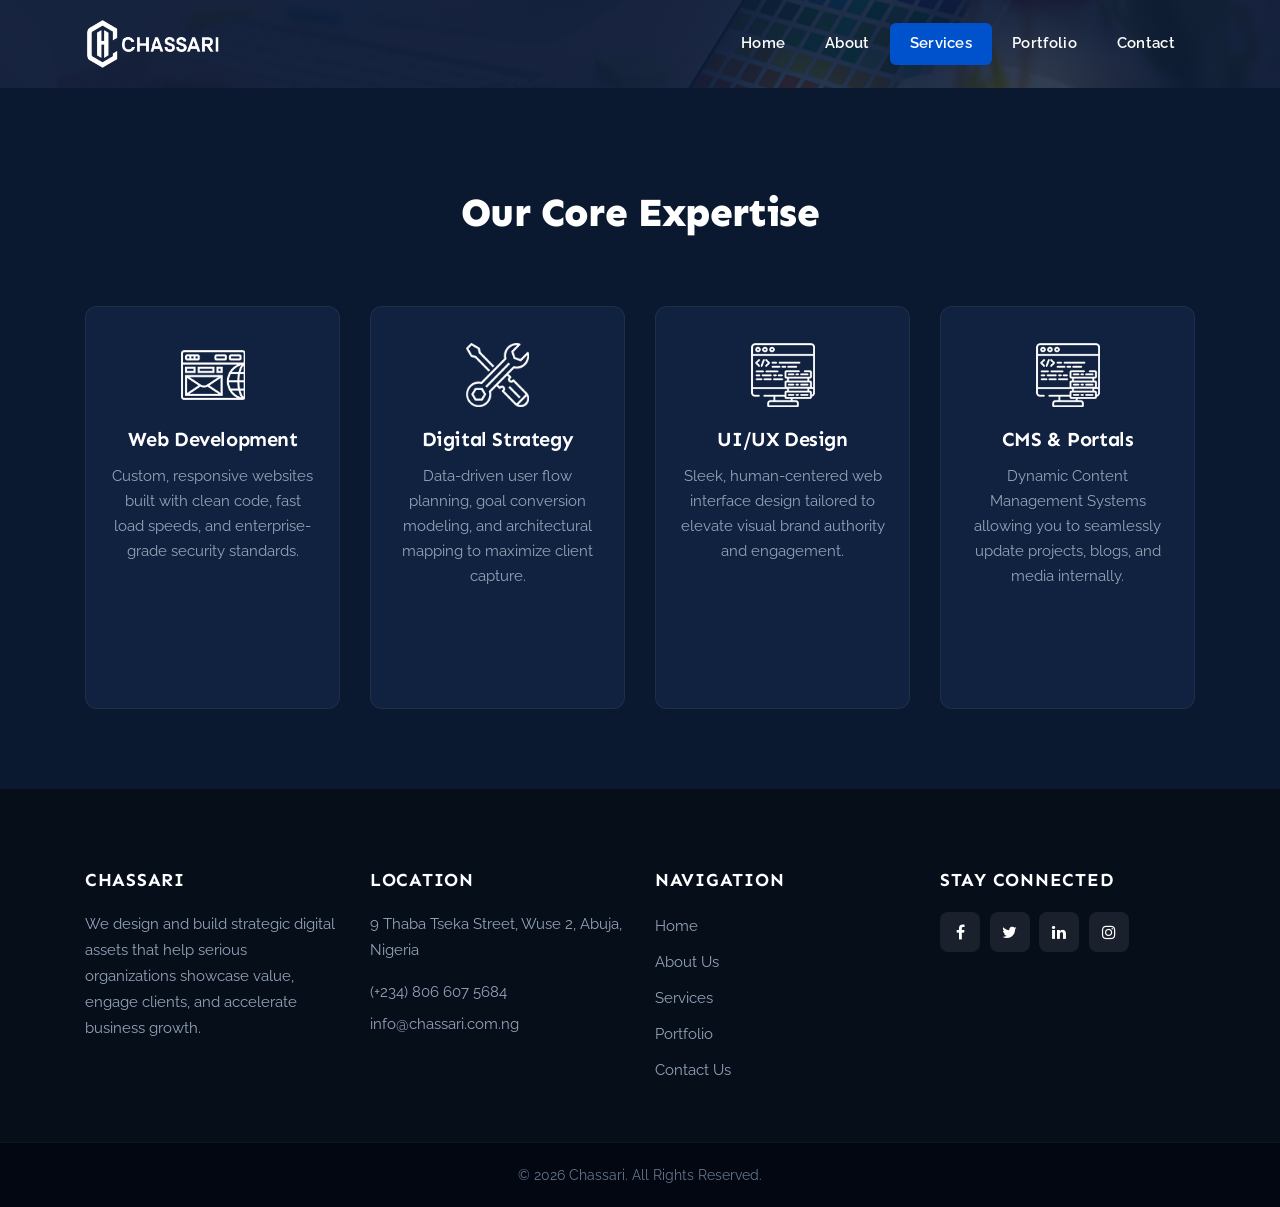
<file: services.html>
<!DOCTYPE html>
<html lang="en">
<head>
   <meta charset="utf-8">
   <meta http-equiv="X-UA-Compatible" content="IE=edge">
   <meta name="viewport" content="width=device-width, initial-scale=1, maximum-scale=5">
   <title>Services | Chassari – Web Design & Digital Growth</title>
   <meta name="keywords" content="web development, digital strategy, ui ux design, cms, abuja">
   <meta name="description" content="Chassari core expertise: custom web development, digital strategy, UI/UX design, and CMS solutions for growing businesses.">
   <meta name="author" content="Chassari">
   <link rel="stylesheet" type="text/css" href="css/bootstrap.min.css">
   <link rel="stylesheet" type="text/css" href="css/style.css">
   <link rel="stylesheet" href="css/responsive.css">
   <link rel="icon" href="images/favicon.png" type="image/png">
   <link rel="apple-touch-icon" href="images/favicon.png">
   <link rel="stylesheet" href="https://netdna.bootstrapcdn.com/font-awesome/4.0.3/css/font-awesome.css">
   <link href="https://fonts.googleapis.com/css2?family=Raleway:wght@400;500;600;700;800&family=Sen:wght@400;700;800&display=swap" rel="stylesheet">
</head>
<body>
   <div class="header_section">
      <div class="container">
         <nav class="navbar navbar-expand-lg navbar-light bg-light">
            <div class="logo">
               <a href="index.html"><img src="images/logo.png" alt="Chassari Logo"></a>
            </div>
            <button class="navbar-toggler" type="button" data-toggle="collapse" data-target="#navbarSupportedContent" aria-controls="navbarSupportedContent" aria-expanded="false" aria-label="Toggle navigation">
               <span class="navbar-toggler-icon"></span>
            </button>
            <div class="collapse navbar-collapse" id="navbarSupportedContent">
               <ul class="navbar-nav ml-auto">
                  <li class="nav-item">
                     <a class="nav-link" href="index.html">Home</a>
                  </li>
                  <li class="nav-item">
                     <a class="nav-link" href="about.html">About</a>
                  </li>
                  <li class="nav-item active">
                     <a class="nav-link" href="services.html">Services</a>
                  </li>
                  <li class="nav-item">
                     <a class="nav-link" href="portfolio.html">Portfolio</a>
                  </li>
                  <li class="nav-item">
                     <a class="nav-link" href="contact.html">Contact</a>
                  </li>
               </ul>
            </div>
         </nav>
      </div>
   </div>

   <div class="services_section layout_padding">
      <div class="container">
         <div class="row">
            <div class="col-sm-12">
               <h1 class="services_taital">Our Core Expertise</h1>
            </div>
         </div>
         <div class="services_section_2">
            <div class="row">
               <div class="col-lg-3 col-sm-6">
                  <div class="box_main">
                     <div class="service_img"><img src="images/icon-1.png" alt="Web Development Icon"></div>
                     <h4 class="development_text">Web Development</h4>
                     <p class="services_text">Custom, responsive websites built with clean code, fast load speeds, and enterprise-grade security standards.</p>
                     <div class="readmore_bt"><a href="contact.html">Get Started</a></div>
                  </div>
               </div>
               <div class="col-lg-3 col-sm-6">
                  <div class="box_main">
                     <div class="service_img"><img src="images/icon-2.png" alt="Strategy Icon"></div>
                     <h4 class="development_text">Digital Strategy</h4>
                     <p class="services_text">Data-driven user flow planning, goal conversion modeling, and architectural mapping to maximize client capture.</p>
                     <div class="readmore_bt"><a href="contact.html">Get Started</a></div>
                  </div>
               </div>
               <div class="col-lg-3 col-sm-6">
                  <div class="box_main">
                     <div class="service_img"><img src="images/icon-3.png" alt="UI/UX Design Icon"></div>
                     <h4 class="development_text">UI/UX Design</h4>
                     <p class="services_text">Sleek, human-centered web interface design tailored to elevate visual brand authority and engagement.</p>
                     <div class="readmore_bt"><a href="contact.html">Get Started</a></div>
                  </div>
               </div>
               <div class="col-lg-3 col-sm-6">
                  <div class="box_main">
                     <div class="service_img"><img src="images/icon-3.png" alt="CMS Solutions Icon"></div>
                     <h4 class="development_text">CMS & Portals</h4>
                     <p class="services_text">Dynamic Content Management Systems allowing you to seamlessly update projects, blogs, and media internally.</p>
                     <div class="readmore_bt"><a href="contact.html">Get Started</a></div>
                  </div>
               </div>
            </div>
         </div>
      </div>
   </div>

   <div class="footer_section layout_padding">
      <div class="container">
         <div class="footer_section_2">
            <div class="row">
               <div class="col-lg-3 col-sm-6">
                  <h2 class="useful_text">Chassari</h2>
                  <p class="lorem_text">We design and build strategic digital assets that help serious organizations showcase value, engage clients, and accelerate business growth.</p>
               </div>
               <div class="col-lg-3 col-sm-6">
                  <h2 class="useful_text">Location</h2>
                  <p class="dummy_text">9 Thaba Tseka Street, Wuse 2, Abuja, Nigeria</p>
                  <div class="location_text"><a href="tel:+2348066075684">(+234) 806 607 5684</a></div>
                  <div class="location_text"><a href="mailto:info@chassari.com.ng">info@chassari.com.ng</a></div>
               </div>
               <div class="col-lg-3 col-sm-6">
                  <h2 class="useful_text">Navigation</h2>
                  <div class="footer_menu">
                     <ul>
                        <li><a href="index.html">Home</a></li>
                        <li><a href="about.html">About Us</a></li>
                        <li><a href="services.html">Services</a></li>
                        <li><a href="portfolio.html">Portfolio</a></li>
                        <li><a href="contact.html">Contact Us</a></li>
                     </ul>
                  </div>
               </div>
               <div class="col-lg-3 col-sm-6">
                  <h2 class="useful_text">Stay Connected</h2>
                  <div class="social_icon">
                     <ul>
                        <li><a href="#" aria-label="Facebook"><i class="fa fa-facebook" aria-hidden="true"></i></a></li>
                        <li><a href="#" aria-label="Twitter"><i class="fa fa-twitter" aria-hidden="true"></i></a></li>
                        <li><a href="#" aria-label="LinkedIn"><i class="fa fa-linkedin" aria-hidden="true"></i></a></li>
                        <li><a href="#" aria-label="Instagram"><i class="fa fa-instagram" aria-hidden="true"></i></a></li>
                     </ul>
                  </div>
               </div>
            </div>
         </div>
      </div>
   </div>

   <div class="copyright_section">
      <div class="container">
         <div class="row">
            <div class="col-sm-12">
               <p class="copyright_text">&copy; 2026 Chassari. All Rights Reserved.</p>
            </div>
         </div>
      </div>
   </div>

   <script src="js/jquery.min.js"></script>
   <script src="js/popper.min.js"></script>
   <script src="js/bootstrap.bundle.min.js"></script>
   <script src="js/jquery-3.0.0.min.js"></script>
   <script src="js/plugin.js"></script>
</body>
</html>
</file>
<file: css/style.css>
/*--------------------------------------------------------------------- 
   Chassari – Professional Stylesheet
---------------------------------------------------------------------*/

/* Fonts */
@import url('https://fonts.googleapis.com/css2?family=Raleway:wght@400;500;600;700;800&family=Sen:wght@400;700;800&display=swap');

/* Color Palette */
:root {
    --brand-primary: #0052CC;
    --brand-primary-dark: #003D99;
    --brand-accent: #00B8D9;
    --brand-dark-bg: #0A192F;
    --brand-card-bg: #112240;
    --brand-light-bg: #F8FAFC;
    --text-dark: #1E293B;
    --text-muted: #64748B;
    --white: #ffffff;
    --shadow-sm: 0 4px 14px rgba(0, 82, 204, 0.15);
    --shadow-md: 0 8px 30px rgba(0, 0, 0, 0.08);
    --radius: 8px;
    --transition: all 0.3s ease;
}

/* Reset & Base */
*,
*::before,
*::after {
    box-sizing: border-box;
    margin: 0;
    padding: 0;
}

html {
    scroll-behavior: smooth;
    -webkit-text-size-adjust: 100%;
}

body {
    color: var(--text-muted);
    font-size: 16px;
    line-height: 1.7;
    font-weight: 400;
    overflow-x: hidden;
    font-family: 'Raleway', sans-serif;
    background-color: var(--white);
}

a {
    color: var(--text-dark);
    text-decoration: none !important;
    outline: none !important;
    transition: var(--transition);
}

h1, h2, h3, h4, h5, h6 {
    letter-spacing: -0.02em;
    font-weight: 700;
    position: relative;
    padding: 0;
    line-height: 1.25;
    color: var(--text-dark);
    margin: 0;
    font-family: 'Sen', sans-serif;
}

img {
    max-width: 100%;
    height: auto;
    display: block;
}

ul, li, ol {
    margin: 0;
    padding: 0;
    list-style: none;
}

p {
    margin: 0 0 1rem;
    font-weight: 400;
    font-size: 1rem;
    line-height: 1.7;
}

button {
    border: 0;
    margin: 0;
    padding: 0;
    cursor: pointer;
    background: none;
}

:focus {
    outline: 0;
}

.layout_padding {
    padding-top: 90px;
    padding-bottom: 0;
}

/*--------------------------------------------------------------------- 
   Header & Navigation
---------------------------------------------------------------------*/
.header_section {
    width: 100%;
    background-image: linear-gradient(rgba(10, 25, 47, 0.78), rgba(10, 25, 47, 0.78)), url(../images/banner-bg.png);
    background-size: cover;
    background-position: center center;
    background-repeat: no-repeat;
    position: relative;
}

.bg-light {
    background-color: transparent !important;
}

.logo {
    max-width: 180px;
}

.logo img {
    max-height: 48px;
    width: auto;
}

.navbar {
    padding: 1.25rem 0;
}

.navbar-expand-lg .navbar-nav .nav-link {
    padding: 0.5rem 1.25rem;
    font-size: 0.95rem;
    font-weight: 600;
    color: #fcfefe;
    border-radius: 6px;
    letter-spacing: 0.02em;
    transition: var(--transition);
}

.navbar-light .navbar-nav .nav-link:focus,
.navbar-light .navbar-nav .nav-link:hover,
.navbar-light .navbar-nav .active > .nav-link,
.navbar-light .navbar-nav .nav-link.active {
    color: var(--white) !important;
    background-color: var(--brand-primary) !important;
}

.navbar-toggler {
    border: 1px solid rgba(255, 255, 255, 0.4);
    padding: 0.4rem 0.6rem;
}

.navbar-toggler-icon {
    background-image: url("data:image/svg+xml,%3csvg xmlns='http://www.w3.org/2000/svg' width='30' height='30' viewBox='0 0 30 30'%3e%3cpath stroke='rgba%28255, 255, 255, 0.9%29' stroke-linecap='round' stroke-miterlimit='10' stroke-width='2' d='M4 7h22M4 15h22M4 23h22'/%3e%3c/svg%3e");
}

/*--------------------------------------------------------------------- 
   Banner / Hero
---------------------------------------------------------------------*/
.banner_section {
    width: 100%;
    padding: 100px 0 120px;
}

.banner_taital_main {
    max-width: 640px;
}

.banner_taital {
    font-size: clamp(2.2rem, 5vw, 3.5rem);
    color: var(--white);
    font-weight: 800;
    line-height: 1.15;
    margin-bottom: 1.25rem;
    text-transform: none;
    letter-spacing: -0.03em;
}

.banner_text {
    font-size: 1.1rem;
    color: #E2E8F0;
    margin-bottom: 1.75rem;
    line-height: 1.7;
    max-width: 540px;
}

.btn_main {
    display: flex;
    gap: 1rem;
    flex-wrap: wrap;
}

.contact_bt a {
    display: inline-block;
    font-size: 1rem;
    font-weight: 600;
    color: var(--white);
    background-color: var(--brand-primary);
    padding: 0.9rem 2rem;
    text-align: center;
    border-radius: 6px;
    box-shadow: var(--shadow-sm);
    transition: var(--transition);
}

.contact_bt a:hover {
    background-color: var(--brand-primary-dark);
    color: var(--white);
    transform: translateY(-2px);
    box-shadow: 0 6px 20px rgba(0, 82, 204, 0.35);
}

/* Carousel indicators – vertical style kept professional */
.carousel-indicators {
    position: absolute;
    top: 50%;
    right: 20px;
    left: auto;
    bottom: auto;
    margin: 0;
    height: auto;
    width: auto;
    transform: translateY(-50%) rotate(90deg);
    display: flex;
    gap: 8px;
}

.carousel-indicators li {
    width: 12px;
    height: 12px;
    border-radius: 50%;
    background-color: rgba(255, 255, 255, 0.4);
    border: none;
    margin: 0;
    opacity: 1;
    transition: var(--transition);
}

.carousel-indicators li.active {
    background-color: var(--white);
    transform: scale(1.15);
}

/* Vertical carousel transitions */
.banner_section .carousel-inner > .carousel-item.carousel-item-next,
.banner_section .carousel-inner > .carousel-item.active.carousel-item-right {
    transform: translate3d(0, 100%, 0);
}

.banner_section .carousel-inner > .carousel-item.carousel-item-prev,
.banner_section .carousel-inner > .carousel-item.active.carousel-item-left {
    transform: translate3d(0, -100%, 0);
}

.banner_section .carousel-inner > .carousel-item.next.carousel-item-left,
.banner_section .carousel-inner > .carousel-item.carousel-item-prev.carousel-item-right,
.banner_section .carousel-inner > .carousel-item.active {
    transform: translate3d(0, 0, 0);
}

/*--------------------------------------------------------------------- 
   About Section
---------------------------------------------------------------------*/
.about_section {
    width: 100%;
    padding: 100px 0;
    background-color: var(--white);
}

.about_taital {
    font-size: clamp(1.8rem, 4vw, 2.5rem);
    color: var(--text-dark);
    font-weight: 800;
    margin-bottom: 1.25rem;
    padding-top: 0.5rem;
}

.about_img {
    width: 100%;
    border-radius: var(--radius);
    overflow: hidden;
}

.about_img img {
    width: 100%;
    height: auto;
    object-fit: cover;
    border-radius: var(--radius);
}

.about_text {
    font-size: 1.05rem;
    color: var(--text-muted);
    margin-bottom: 1.25rem;
    line-height: 1.75;
}

.read_bt_1 {
    margin-top: 1.5rem;
}

.read_bt_1 a {
    display: inline-block;
    font-size: 0.95rem;
    font-weight: 600;
    text-align: center;
    background-color: var(--brand-primary);
    color: var(--white);
    padding: 0.85rem 1.75rem;
    border-radius: 6px;
    transition: var(--transition);
}

.read_bt_1 a:hover {
    background-color: var(--brand-primary-dark);
    color: var(--white);
    transform: translateY(-2px);
}

/*--------------------------------------------------------------------- 
   Services Section
---------------------------------------------------------------------*/
.services_section {
    width: 100%;
    background-color: var(--brand-dark-bg);
    padding: 100px 0;
}

.services_taital {
    font-size: clamp(1.8rem, 4vw, 2.5rem);
    color: var(--white);
    font-weight: 800;
    text-align: center;
    margin-bottom: 0.5rem;
}

.services_section_2 {
    padding-top: 2.5rem;
}

.box_main {
    background-color: var(--brand-card-bg);
    border: 1px solid rgba(255, 255, 255, 0.06);
    border-radius: 12px;
    height: 100%;
    padding: 2.25rem 1.5rem 2rem;
    margin-top: 1.25rem;
    transition: var(--transition);
    display: flex;
    flex-direction: column;
    align-items: center;
    text-align: center;
}

.box_main:hover {
    background-color: #162C52;
    border-color: var(--brand-primary);
    transform: translateY(-6px);
    box-shadow: 0 12px 30px rgba(0, 0, 0, 0.25);
}

.service_img {
    width: 64px;
    height: 64px;
    margin: 0 auto 1.25rem;
    display: flex;
    align-items: center;
    justify-content: center;
}

.service_img img {
    max-width: 100%;
    max-height: 100%;
}

.development_text {
    font-size: 1.25rem;
    color: var(--white);
    font-weight: 700;
    margin-bottom: 0.75rem;
}

.services_text {
    font-size: 0.95rem;
    color: #94A3B8;
    line-height: 1.65;
    margin-bottom: 1.5rem;
    flex-grow: 1;
}

.readmore_bt {
    margin-top: auto;
    opacity: 0;
    transform: translateY(8px);
    transition: var(--transition);
}

.box_main:hover .readmore_bt {
    opacity: 1;
    transform: translateY(0);
}

.readmore_bt a {
    display: inline-block;
    font-size: 0.875rem;
    font-weight: 600;
    color: var(--white);
    background-color: var(--brand-primary);
    padding: 0.6rem 1.25rem;
    border-radius: 5px;
    transition: var(--transition);
}

.readmore_bt a:hover {
    background-color: var(--brand-primary-dark);
}

/*--------------------------------------------------------------------- 
   Portfolio Section
---------------------------------------------------------------------*/
.portfolio_section {
    width: 100%;
    background-color: var(--brand-light-bg);
    padding: 100px 0 60px;
}

.portfolio_taital {
    font-size: clamp(1.8rem, 4vw, 2.5rem);
    color: var(--text-dark);
    font-weight: 800;
    text-align: center;
    margin-bottom: 0.75rem;
}

.portfolio_text {
    font-size: 1.05rem;
    color: var(--text-muted);
    text-align: center;
    max-width: 640px;
    margin: 0 auto 1rem;
}

.portfolio_section_2 {
    padding: 2.5rem 0 1rem;
}

.pets_section_2 {
    margin-bottom: 1.5rem;
}

.container_main {
    position: relative;
    overflow: hidden;
    border-radius: 10px;
    box-shadow: var(--shadow-md);
    margin-bottom: 1.5rem;
}

.container_main .image {
    width: 100%;
    height: auto;
    display: block;
    transition: transform 0.45s ease;
}

.container_main:hover .image {
    transform: scale(1.05);
}

.overlay {
    position: absolute;
    inset: 0;
    opacity: 0;
    transition: opacity 0.4s ease;
    background: linear-gradient(180deg, rgba(10, 25, 47, 0.3) 0%, rgba(10, 25, 47, 0.9) 100%);
    display: flex;
    align-items: center;
    justify-content: center;
    border-radius: 10px;
}

.container_main:hover .overlay {
    opacity: 1;
}

.text {
    color: var(--white);
    text-align: center;
    padding: 1rem;
}

.some_text {
    color: #fefefd;
    font-size: 1.1rem;
    font-weight: 700;
    margin: 0.35rem 0;
}

i.fa.fa-link {
    background: var(--brand-primary);
    padding: 14px;
    border-radius: 50%;
    color: var(--white);
    font-size: 1rem;
    display: inline-block;
    margin-bottom: 0.5rem;
}

/*--------------------------------------------------------------------- 
   Contact Section
---------------------------------------------------------------------*/
.contact_section {
    width: 100%;
    padding-top: 90px;
    padding-bottom: 0;
    background-color: var(--white);
}

.contact_taital {
    font-size: clamp(1.8rem, 4vw, 2.75rem);
    color: var(--text-dark);
    font-weight: 800;
    text-align: center;
    margin-bottom: 0;
}

.contact_section_2 {
    width: 100%;
    background-color: var(--brand-dark-bg);
    padding: 70px 0 90px;
}

.mail_section {
    text-align: center;
    padding: 3rem 2rem;
    background: var(--white);
    border-radius: 12px;
    box-shadow: 0 10px 40px rgba(0, 0, 0, 0.12);
}

.mail_section h2 {
    font-size: 1.5rem;
    font-weight: 700;
    margin-bottom: 0.75rem;
    color: var(--text-dark);
}

.mail_section p {
    font-size: 1rem;
    color: var(--text-muted);
    max-width: 580px;
    margin: 0 auto 1.75rem;
    line-height: 1.65;
}

.send_bt a,
.send_bt.active {
    display: inline-block;
    background-color: var(--brand-primary) !important;
    color: var(--white) !important;
    padding: 0.95rem 2.25rem;
    font-size: 1.05rem;
    font-weight: 600;
    border-radius: 6px !important;
    transition: var(--transition);
    box-shadow: var(--shadow-sm);
}

.send_bt a:hover {
    background-color: var(--brand-primary-dark) !important;
    transform: translateY(-2px);
}

/*--------------------------------------------------------------------- 
   Footer
---------------------------------------------------------------------*/
.footer_section {
    width: 100%;
    background-color: #060E1A;
    padding: 80px 0 50px;
}

.useful_text {
    font-size: 1.15rem;
    color: var(--white);
    font-weight: 700;
    text-transform: uppercase;
    letter-spacing: 0.04em;
    margin-bottom: 1.25rem;
}

.lorem_text,
.dummy_text {
    color: #94A3B8;
    font-size: 0.95rem;
    line-height: 1.7;
    margin-bottom: 1rem;
}

.location_text a {
    color: #94A3B8;
    font-size: 0.95rem;
    display: block;
    margin-bottom: 0.4rem;
}

.location_text a:hover {
    color: var(--brand-accent);
}

.footer_menu ul li {
    margin-bottom: 0.5rem;
}

.footer_menu li a {
    color: #94A3B8;
    font-size: 0.95rem;
    transition: var(--transition);
}

.footer_menu li a:hover {
    color: var(--brand-accent);
    padding-left: 4px;
}

.social_icon ul {
    display: flex;
    gap: 0.6rem;
    flex-wrap: wrap;
}

.social_icon li a {
    display: inline-flex;
    align-items: center;
    justify-content: center;
    width: 40px;
    height: 40px;
    background-color: rgba(255, 255, 255, 0.08);
    color: var(--white);
    border-radius: 8px;
    font-size: 1rem;
    transition: var(--transition);
}

.social_icon li a:hover {
    background-color: var(--brand-primary);
    color: var(--white);
    transform: translateY(-3px);
}

/* Copyright */
.copyright_section {
    width: 100%;
    background-color: #030712;
    border-top: 1px solid rgba(255, 255, 255, 0.05);
    padding: 1.25rem 0;
}

.copyright_text {
    font-size: 0.9rem;
    color: #64748B;
    text-align: center;
    margin: 0;
}

.copyright_text a:hover {
    color: var(--brand-accent);
}

/* Utility */
.margin_top90 {
    margin-top: 90px;
}
</file>
<file: css/responsive.css>
/*--------------------------------------------------------------------- 
   Chassari – Responsive Styles
---------------------------------------------------------------------*/

/* Large tablets & small desktops */
@media (max-width: 1199px) {
    .banner_taital {
        font-size: 2.75rem;
    }
    .about_taital,
    .services_taital,
    .portfolio_taital,
    .contact_taital {
        font-size: 2.15rem;
    }
}

/* Tablets */
@media (max-width: 991px) {
    .layout_padding {
        padding-top: 70px;
    }

    .navbar {
        padding: 1rem 0;
    }

    .logo {
        max-width: 150px;
    }

    .navbar-collapse {
        background-color: rgba(10, 25, 47, 0.97);
        padding: 1rem;
        border-radius: 10px;
        margin-top: 0.75rem;
        box-shadow: 0 10px 30px rgba(0, 0, 0, 0.3);
    }

    .navbar-expand-lg .navbar-nav .nav-link {
        padding: 0.75rem 1rem;
        margin: 0.15rem 0;
    }

    .banner_section {
        padding: 70px 0 90px;
    }

    .banner_taital_main {
        max-width: 100%;
        text-align: center;
    }

    .banner_text {
        margin-left: auto;
        margin-right: auto;
    }

    .btn_main {
        justify-content: center;
    }

    .carousel-indicators {
        display: none;
    }

    .about_section {
        padding: 70px 0;
    }

    .about_img {
        margin-bottom: 2rem;
    }

    .about_taital {
        padding-top: 0;
        text-align: center;
    }

    .about_text {
        text-align: center;
    }

    .read_bt_1 {
        text-align: center;
        display: flex;
        justify-content: center;
    }

    .services_section,
    .portfolio_section {
        padding: 70px 0;
    }

    .box_main {
        margin-bottom: 1rem;
    }

    /* Always show learn-more on touch devices */
    .readmore_bt {
        opacity: 1;
        transform: none;
    }

    .footer_section {
        padding: 60px 0 40px;
    }

    .footer_section .col-lg-3 {
        margin-bottom: 2rem;
    }

    .contact_section {
        padding-top: 70px;
    }

    .contact_section_2 {
        padding: 50px 0 70px;
    }

    .mail_section {
        padding: 2.25rem 1.5rem;
    }
}

/* Mobile landscape & large phones */
@media (max-width: 767px) {
    body {
        font-size: 15px;
    }

    .banner_section {
        padding: 50px 0 70px;
    }

    .banner_taital {
        font-size: 2rem;
        line-height: 1.2;
    }

    .banner_text {
        font-size: 1rem;
    }

    .contact_bt a {
        padding: 0.8rem 1.5rem;
        font-size: 0.95rem;
    }

    .about_section,
    .services_section,
    .portfolio_section {
        padding: 60px 0;
    }

    .about_taital,
    .services_taital,
    .portfolio_taital,
    .contact_taital {
        font-size: 1.75rem;
    }

    .box_main {
        padding: 1.75rem 1.25rem;
    }

    .development_text {
        font-size: 1.15rem;
    }

    .container_main {
        margin-bottom: 1.25rem;
    }

    .mail_section h2 {
        font-size: 1.3rem;
    }

    .send_bt a {
        padding: 0.85rem 1.5rem;
        font-size: 0.95rem;
        width: 100%;
        max-width: 320px;
    }

    .useful_text {
        font-size: 1.05rem;
        margin-bottom: 0.85rem;
    }

    .footer_section {
        padding: 50px 0 30px;
        text-align: center;
    }

    .social_icon ul {
        justify-content: center;
    }

    .footer_menu ul {
        display: flex;
        flex-wrap: wrap;
        justify-content: center;
        gap: 0.5rem 1.25rem;
    }

    .footer_menu li a {
        padding: 0;
    }

    .footer_menu li a:hover {
        padding-left: 0;
    }
}

/* Small phones */
@media (max-width: 575px) {
    .navbar {
        padding: 0.85rem 0;
    }

    .logo {
        max-width: 130px;
    }

    .banner_taital {
        font-size: 1.75rem;
    }

    .banner_text {
        font-size: 0.95rem;
    }

    .about_taital,
    .services_taital,
    .portfolio_taital,
    .contact_taital {
        font-size: 1.55rem;
    }

    .mail_section {
        padding: 1.75rem 1.15rem;
    }

    .mail_section p {
        font-size: 0.95rem;
    }

    .copyright_text {
        font-size: 0.8rem;
    }
}

/* Very small screens */
@media (max-width: 400px) {
    .banner_taital {
        font-size: 1.55rem;
    }

    .contact_bt a {
        width: 100%;
    }
}
</file>
